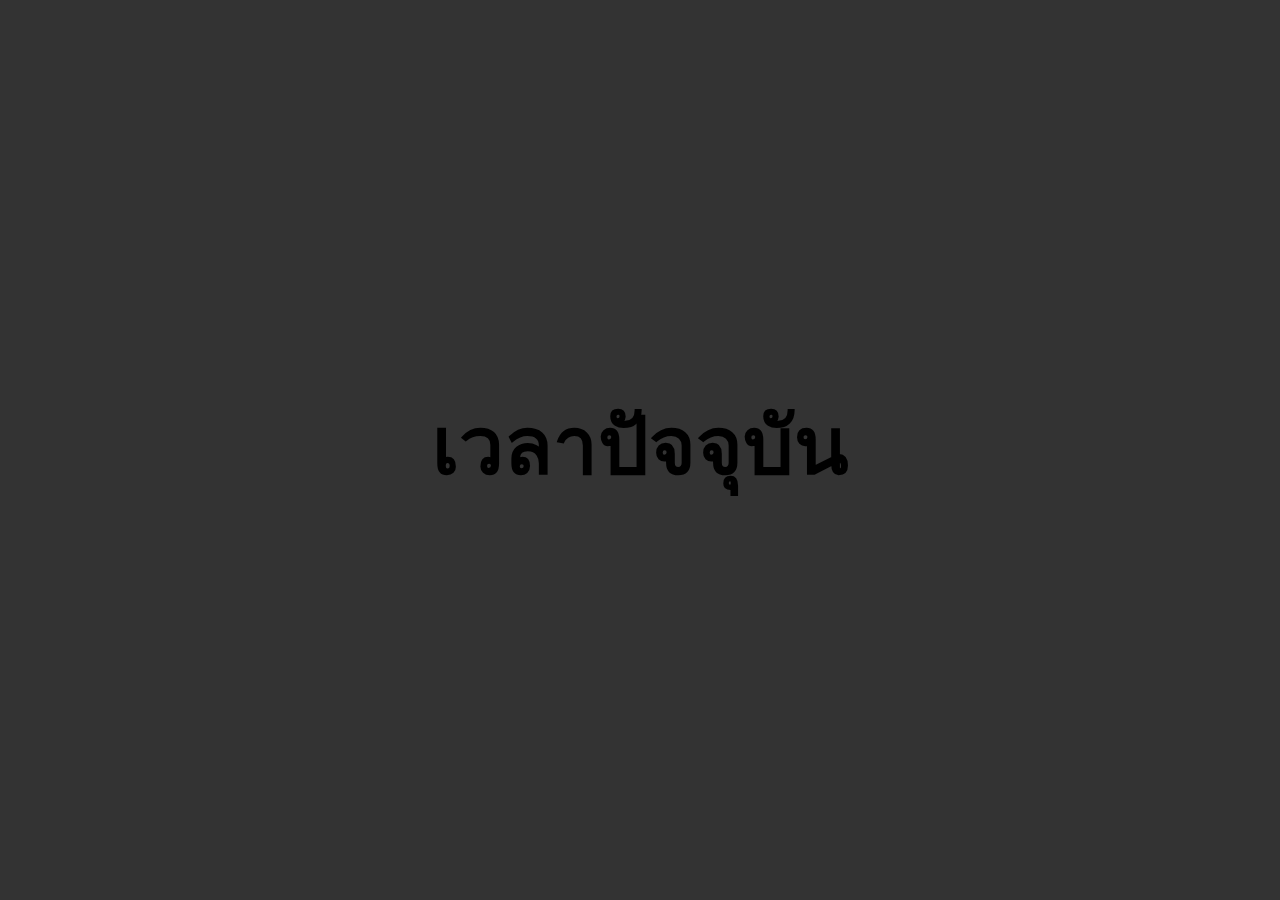
<file: clock/index.html>
<!DOCTYPE html>
<html lang="en">
<head>
    <meta charset="UTF-8">
    <meta name="viewport" content="width=device-width, initial-scale=1.0">
    <title>TIME SHOW</title>
    <link rel="stylesheet" href="style.css">
</head>
<body>
    <div id="container">
        <div class="time" id="time">เวลาปัจจุบัน</div>
    </div>
    <script src="app.js"></script>
</body>
</html>
</file>
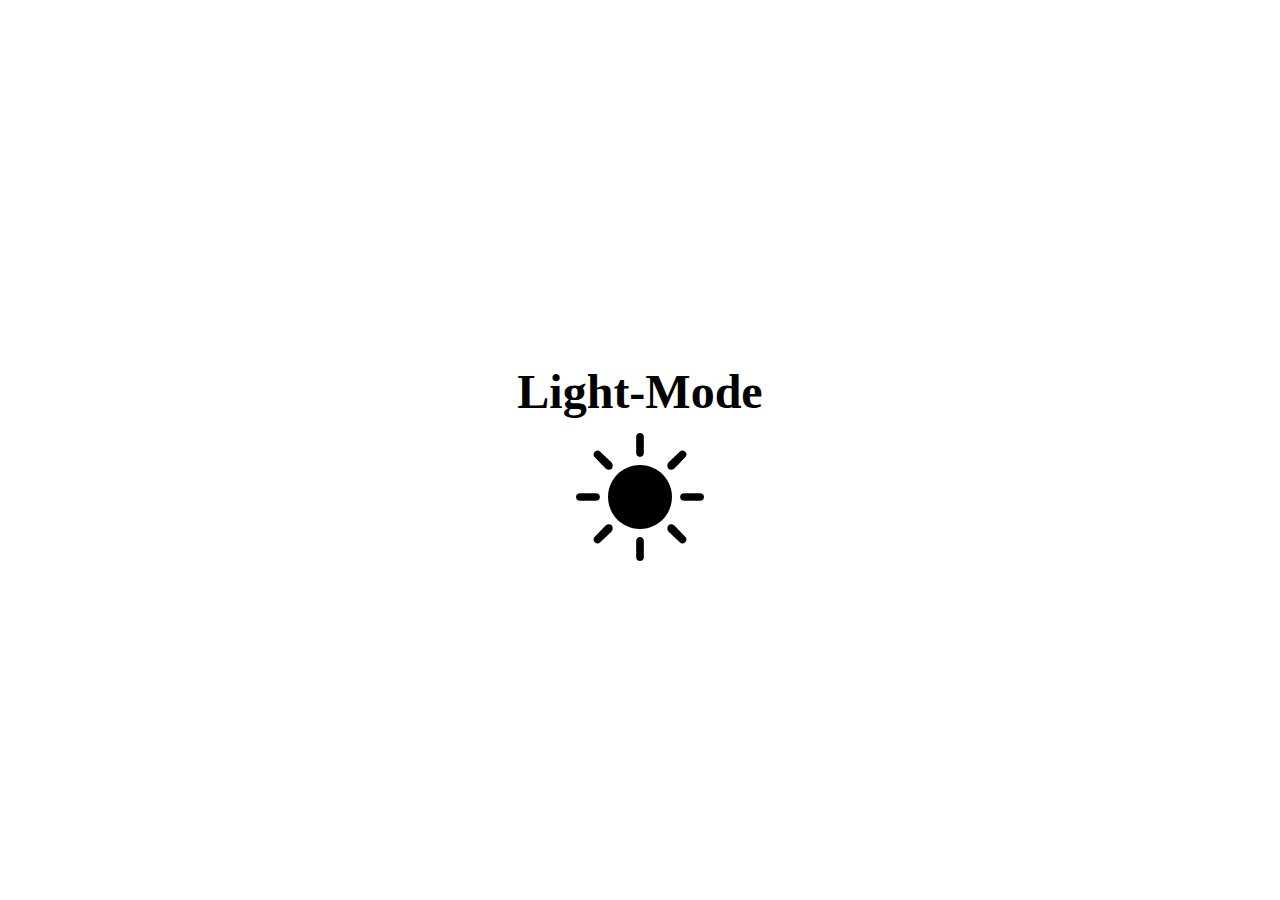
<file: mode/index.html>
<!DOCTYPE html>
<html lang="en">
<head>
    <meta charset="UTF-8">
    <meta name="viewport" content="width=device-width, initial-scale=1.0">
    <title>Light-Mode - Night-Mode | JavaScript</title>
    <link rel="stylesheet" href="https://cdn.jsdelivr.net/npm/bootstrap-icons@1.11.3/font/bootstrap-icons.min.css">    <link rel="stylesheet" href="style.css">
    <link rel="stylesheet" href="style.css">
</head>

<body>
    <div class="container">
        <h2>Light-Mode</h2>
        <i class="bi bi-sun-fill"></i>
    </div>
    <script src="app.js"></script>
</body>

</html>
</file>
<file: clock/style.css>
body{
    margin: 0;
    display: flex;
    align-items: center;
    justify-content: center;
    height: 100vh;
    background-color: #333;
}

.time{
    font-size: 80px;
    margin-bottom: 10px;
    font-weight: bold;
}
</file>
<file: mode/style.css>
body{
    margin: 0;
    display: flex;
    align-items: center;
    justify-content: center;
    height: 100vh;
    text-align: center;
}

h2{
    font-size: 3em;
    margin-bottom: 10px;
}

i{
    font-size: 8em;
    cursor: pointer;
}
</file>
